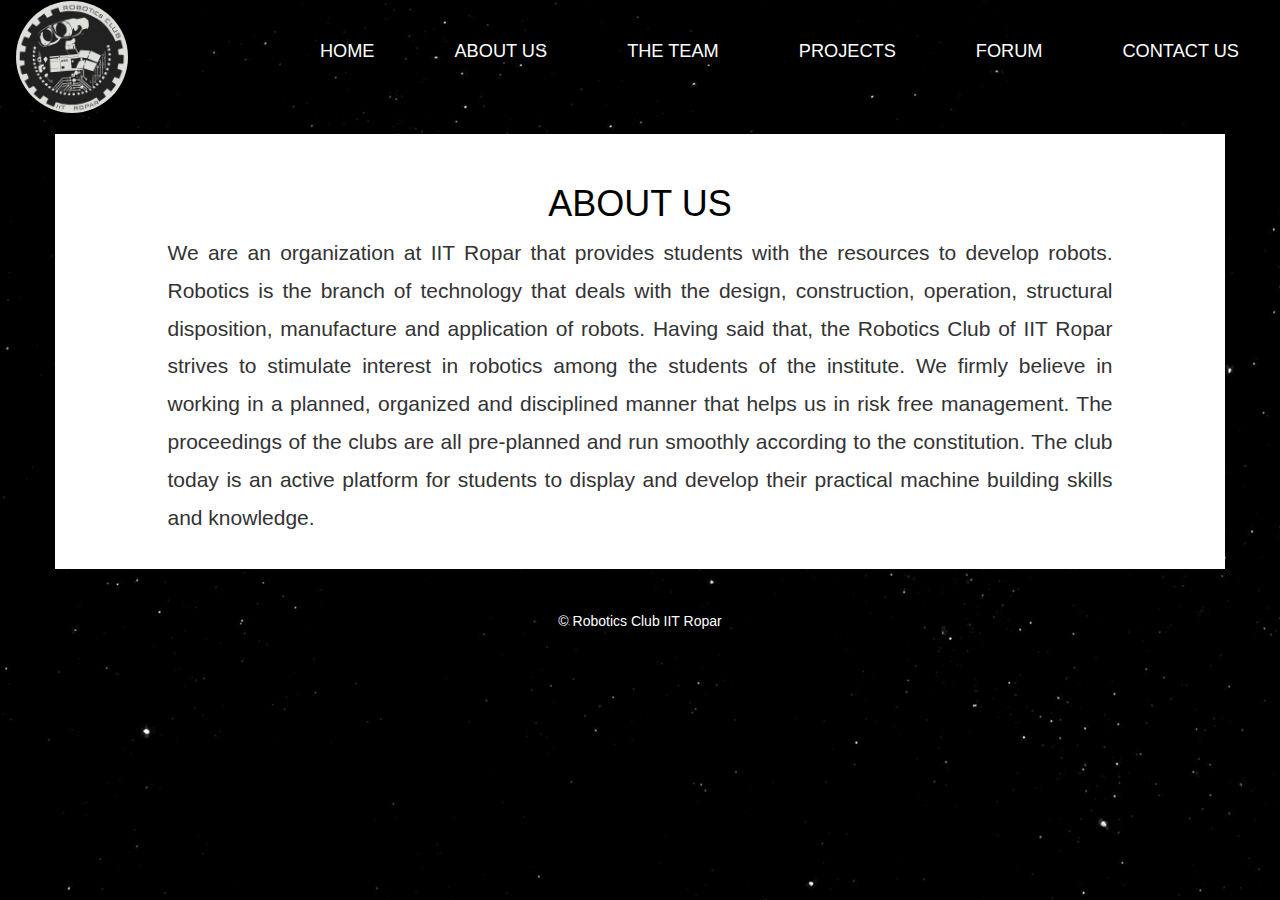
<file: html/about.html>
<!DOCTYPE html>
<head>
    <meta charset="utf-8">

<meta name="viewport" content="width=device-width, initial-scale=1.0">
    <!-- Facebook Icon -->
    <!-- Add icon library -->
<link rel="stylesheet" href="https://cdnjs.cloudflare.com/ajax/libs/font-awesome/4.7.0/css/font-awesome.min.css">
    <!--Google Icons -->
    <link rel="stylesheet" href="https://fonts.googleapis.com/icon?family=Material+Icons">
    <!-- Bootstrap -->
    <link rel="stylesheet" href="https://maxcdn.bootstrapcdn.com/bootstrap/3.3.7/css/bootstrap.min.css">
    <!-- CSS -->
    <link rel="stylesheet" href="../css/nav.css">
    <link rel="stylesheet" href="../css/about.css">
    <link rel="stylesheet" href="../css/footer.css">
    <!-- Font -->
    <link href="https://fonts.googleapis.com/css?family=Roboto" rel="stylesheet">
    <link href="https://fonts.googleapis.com/css?family=Roboto+Slab" rel="stylesheet">
    <!-- Javascript-->
    <script src="https://ajax.googleapis.com/ajax/libs/jquery/3.3.1/jquery.min.js"></script>

    <title>About-Robotics Club IITRPR</title>
    <link rel="shortcut icon" type="image/x-icon" href="../images/robotics_logo_icon.png" />
</head>

<body>
  <div class="stars"></div>
  <div class="twinkling"></div>
    <nav class="navbar navbar-inverse">
      <div class="container-fluid">
        <div class="navbar-header">
          <a class="navbar-left" href="home.html"><img class ="navbar-logo-img" src="../images/robotics_logo.png"  alt="Robotics_Club_Logo"></a>
        </div>
        <ul class="nav navbar-nav navbar-right">
          <li class="navbutton"><a href="home.html">HOME</a></li>
          <li class="navbutton"><a href="about.html">ABOUT US</a></li>
          <li class="navbutton"><a href="team.html">THE TEAM</a></li>
          <li class="navbutton"><a href="projects.html">PROJECTS</a></li>
            <li class="navbutton"><a href="forum.html">FORUM</a></li>
          <li class="navbutton"><a href="contact.html">CONTACT US</a>
        </ul>
      </div>
    </nav>

    <div class="container about-container">
        <div class="row">
            <div class="col-sm-1"></div>
            <div class="col-sm-10">
                <h1 class="about_heading">ABOUT US</h1>
                <p id="about-text">We are an organization at IIT Ropar that provides students with the resources to develop robots. Robotics is the branch of technology that deals with the design, construction, operation, structural disposition, manufacture and application of robots. Having said that, the Robotics Club of IIT Ropar strives to stimulate interest in robotics among the students of the institute. We firmly believe in working in a planned, organized and disciplined manner that helps us in risk free management. The proceedings of the clubs are all pre-planned and run smoothly according to the constitution. The club today is an active platform for students to display and develop their practical machine building skills and knowledge. </p>
            </div>
            <div class="col-sm-1"></div>
        </div>
    </div>

    <div id="footer" class="container">
        <p>© Robotics Club IIT Ropar</p>
    </div>
</body>
</file>
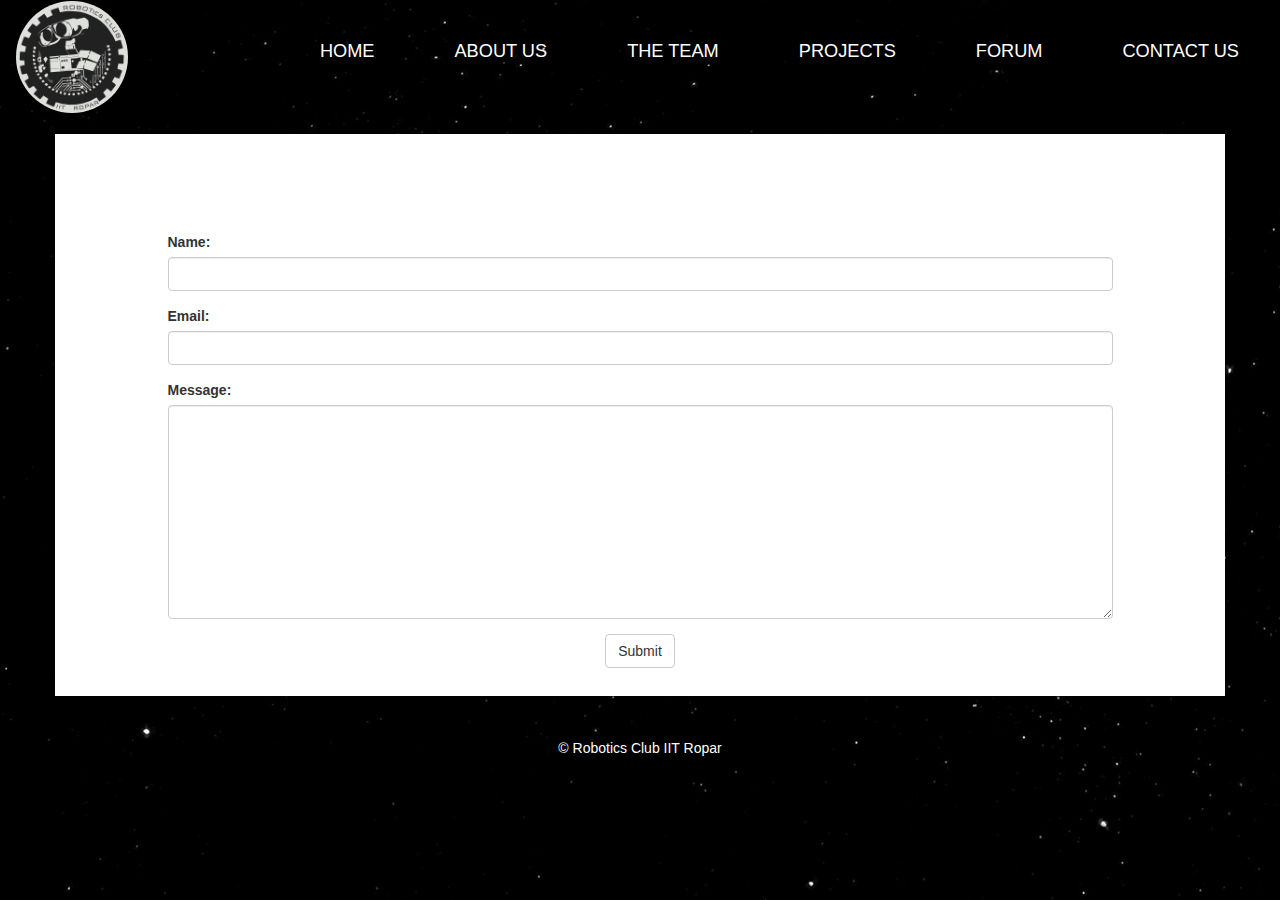
<file: html/contact.html>
<!DOCTYPE html>
<head>
    <meta charset="utf-8">

<meta name="viewport" content="width=device-width, initial-scale=1.0">
    <!-- Facebook Icon -->
    <!-- Add icon library -->
<link rel="stylesheet" href="https://cdnjs.cloudflare.com/ajax/libs/font-awesome/4.7.0/css/font-awesome.min.css">
    <!--Google Icons -->
    <link rel="stylesheet" href="https://fonts.googleapis.com/icon?family=Material+Icons">
    <!-- Bootstrap -->
    <link rel="stylesheet" href="https://maxcdn.bootstrapcdn.com/bootstrap/3.3.7/css/bootstrap.min.css">
    <!-- CSS -->
    <link rel="stylesheet" href="../css/nav.css">
    <link rel="stylesheet" href="../css/contact.css">
    <link rel="stylesheet" href="../css/footer.css">
    <!-- Font -->
    <link href="https://fonts.googleapis.com/css?family=Roboto" rel="stylesheet">
    <link href="https://fonts.googleapis.com/css?family=Roboto+Slab" rel="stylesheet">
    <!-- Javascript-->
    <script src="https://ajax.googleapis.com/ajax/libs/jquery/3.3.1/jquery.min.js"></script>

    <title>Contact Us-Robotics Club IITRPR</title>
    <link rel="shortcut icon" type="image/x-icon" href="../images/robotics_logo_icon.png" />
</head>

<body>
  <div class="stars"></div>
  <div class="twinkling"></div>
    <nav class="navbar navbar-inverse">
      <div class="container-fluid">
        <div class="navbar-header">
          <a class="navbar-left" href="home.html"><img class ="navbar-logo-img" src="../images/robotics_logo.png"  alt="Robotics_Club_Logo"></a>
        </div>
        <ul class="nav navbar-nav navbar-right">
          <li class="navbutton"><a href="home.html">HOME</a></li>
          <li class="navbutton"><a href="about.html">ABOUT US</a></li>
          <li class="navbutton"><a href="team.html">THE TEAM</a></li>
          <li class="navbutton"><a href="projects.html">PROJECTS</a></li>
            <li class="navbutton"><a href="forum.html">FORUM</a></li>
          <li class="navbutton"><a href="contact.html">CONTACT US</a>
        </ul>
      </div>
    </nav>

    <div class="container form-container">
        <div class="row">
            <div class="col-sm-1"></div>
            <div class="col-sm-10">
                <h1 class="team_heading">CONTACT FORM</h1>
                 <form action="mailto:robotics@iitrpr.ac.in" method="post" enctype="text/plain">
                      <div class="form-group">
                        <label for="name">Name:</label>
                        <input type="text" class="form-control" id="name">
                      </div>
                      <div class="form-group">
                        <label for="email">Email:</label>
                        <input type="email" class="form-control" id="email">
                      </div>
                      <div class="form-group">
                          <label for="message">Message:</label>
                          <textarea class="form-control" rows="10" id="message"></textarea>
                      </div>
                      <div id="submit-btn">
                        <button type="submit" class="btn btn-default">Submit</button>
                      </div>
                 </form>
            </div>
            <div class="col-sm-1"></div>
        </div>
    </div>

    <div id="footer" class="container">
        <p>© Robotics Club IIT Ropar</p>
    </div>
</body>
</file>
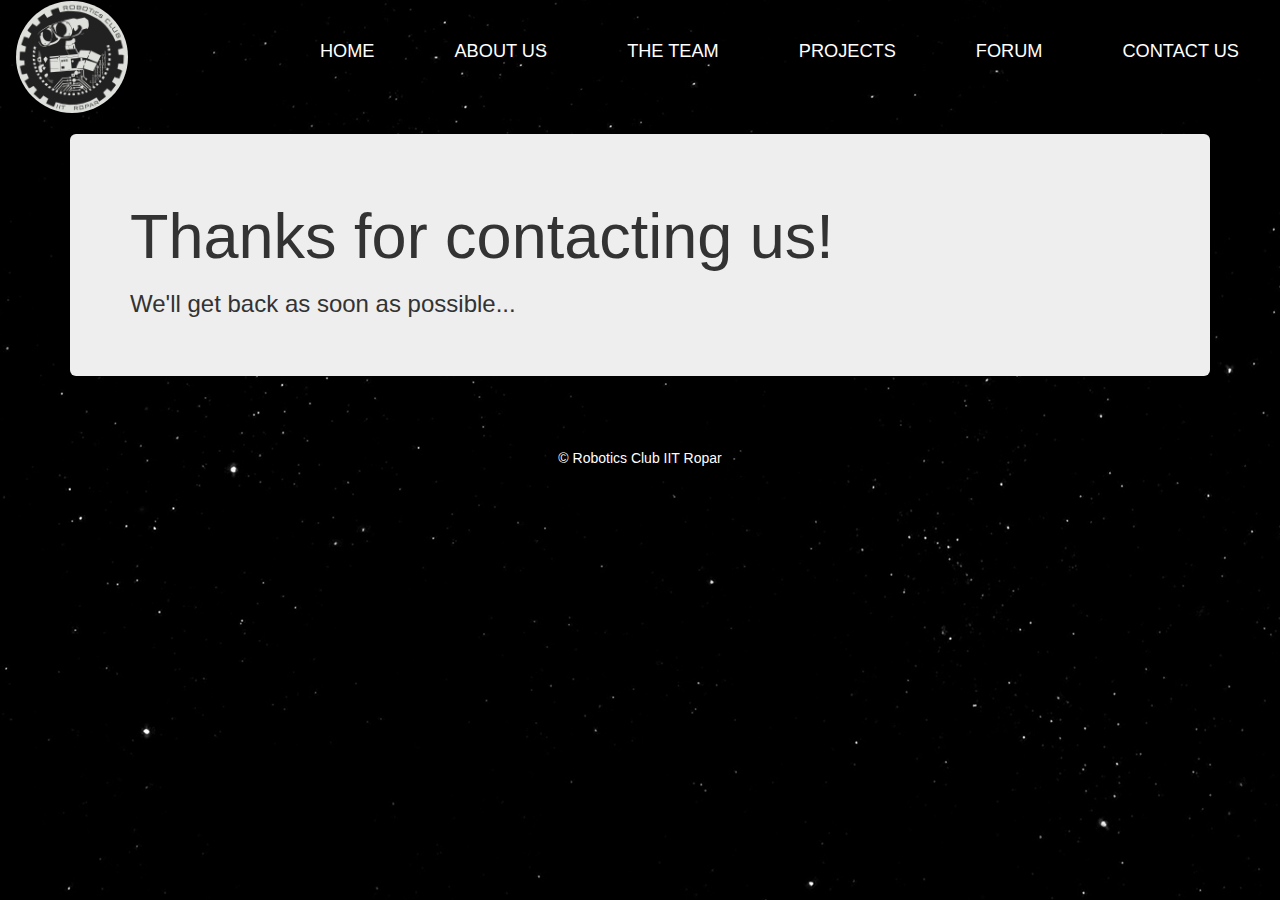
<file: html/contact_thanks.html>
<!DOCTYPE html>
<head>
    <meta charset="utf-8">

<meta name="viewport" content="width=device-width, initial-scale=1.0">
    <!-- Facebook Icon -->
    <!-- Add icon library -->
<link rel="stylesheet" href="https://cdnjs.cloudflare.com/ajax/libs/font-awesome/4.7.0/css/font-awesome.min.css">
    <!--Google Icons -->
    <link rel="stylesheet" href="https://fonts.googleapis.com/icon?family=Material+Icons">
    <!-- Bootstrap -->
    <link rel="stylesheet" href="https://maxcdn.bootstrapcdn.com/bootstrap/3.3.7/css/bootstrap.min.css">
    <!-- CSS -->
    <link rel="stylesheet" href="../css/nav.css">
    <link rel="stylesheet" href="../css/home.css">
    <link rel="stylesheet" href="../css/footer.css">
    <!-- Font -->
    <link href="https://fonts.googleapis.com/css?family=Roboto" rel="stylesheet">
    <link href="https://fonts.googleapis.com/css?family=Roboto+Slab" rel="stylesheet">
    <!-- Javascript-->
    <script src="https://ajax.googleapis.com/ajax/libs/jquery/3.3.1/jquery.min.js"></script>

    <title>Home-Robotics Club IITRPR</title>
    <link rel="shortcut icon" type="image/x-icon" href="../images/robotics_logo_icon.png" />
</head>

<body>
  <div class="stars"></div>
  <div class="twinkling"></div>
    <nav class="navbar navbar-inverse">
      <div class="container-fluid">
        <div class="navbar-header">
          <a class="navbar-left" href="home.html"><img class ="navbar-logo-img" src="../images/robotics_logo.png"  alt="Robotics_Club_Logo"></a>
        </div>
        <ul class="nav navbar-nav navbar-right">
          <li class="navbutton"><a href="home.html">HOME</a></li>
          <li class="navbutton"><a href="about.html">ABOUT US</a></li>
          <li class="navbutton"><a href="team.html">THE TEAM</a></li>
          <li class="navbutton"><a href="projects.html">PROJECTS</a></li>
            <li class="navbutton"><a href="forum.html">FORUM</a></li>
          <li class="navbutton"><a href="contact.html">CONTACT US</a>
        </ul>
      </div>
    </nav>
    <div class="container">
        <div  id="main_container" class="jumbotron">
            <h1 >
                Thanks for contacting us!
            </h1>
            <h3>
                We'll get back as soon as possible...
            </h3>
        </div>
    </div>
    <div id="footer" class="container">
        <p>© Robotics Club IIT Ropar</p>
    </div>
</body>
</file>
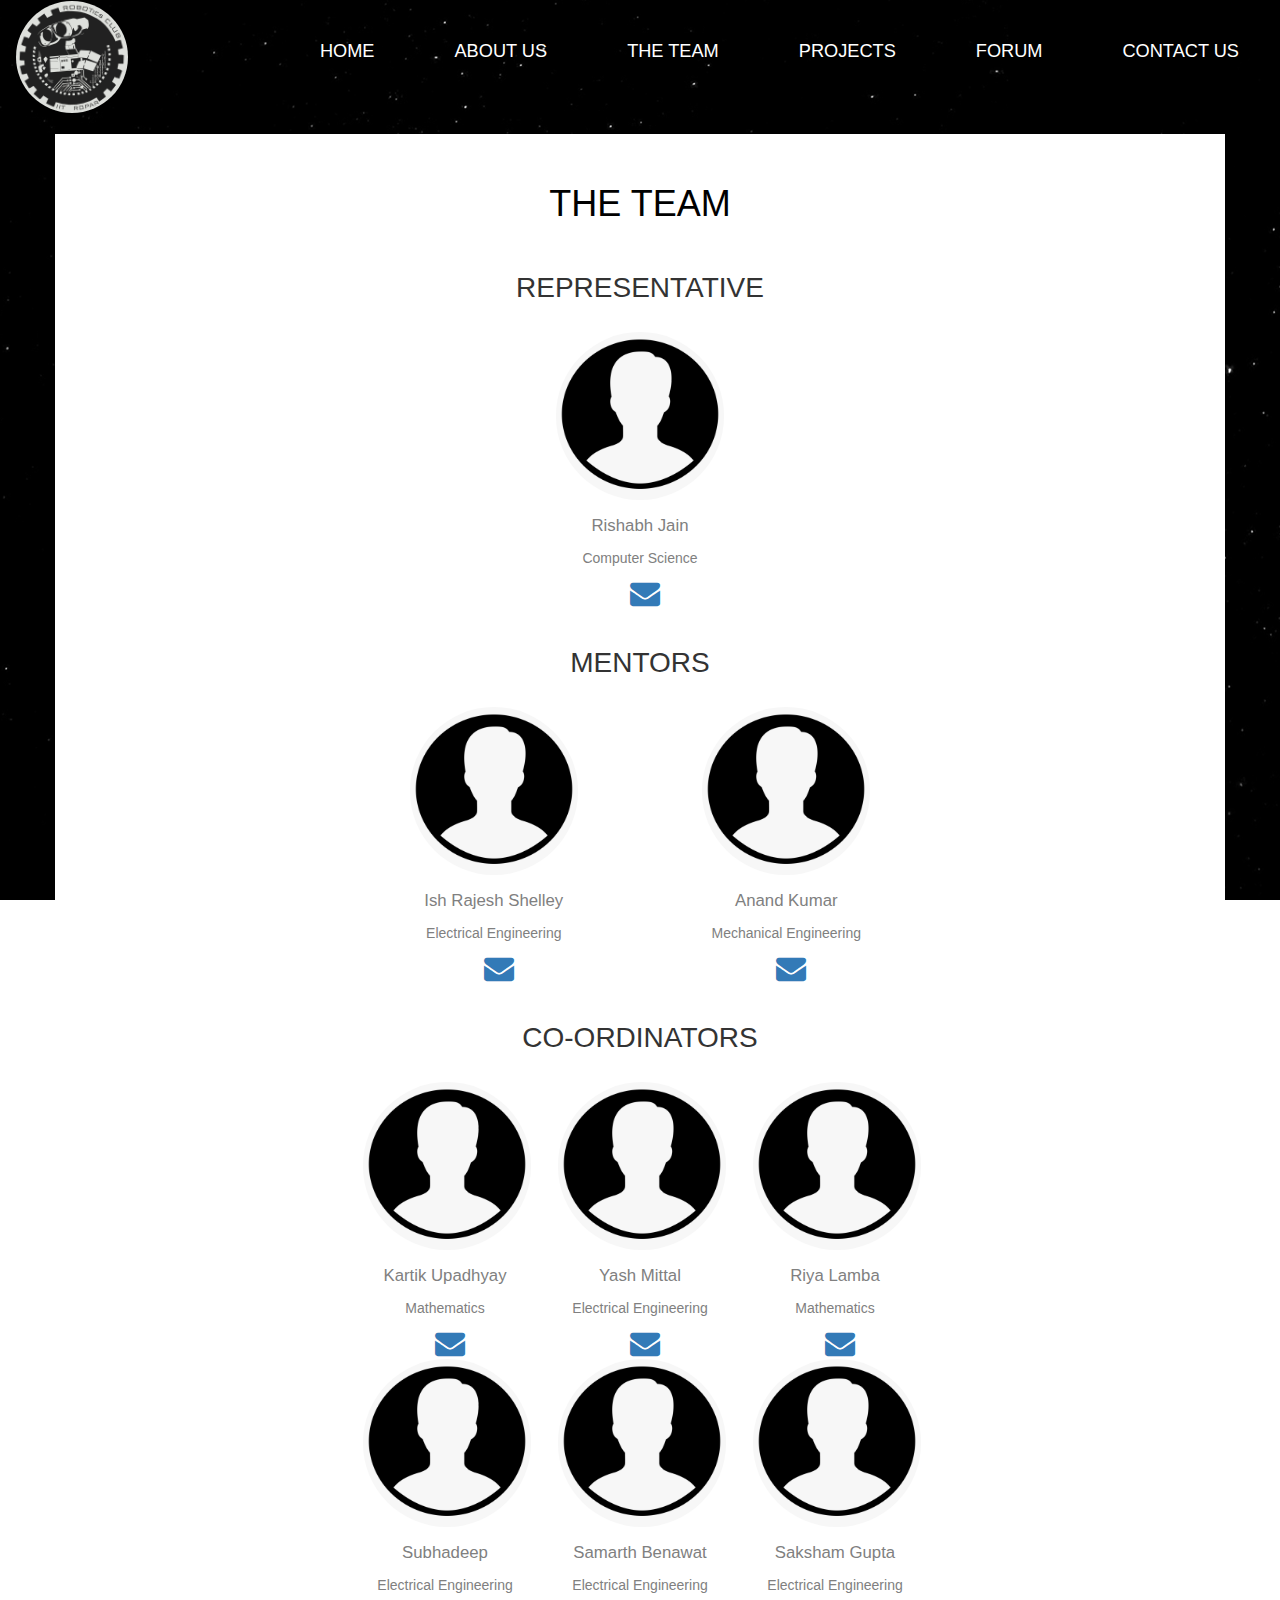
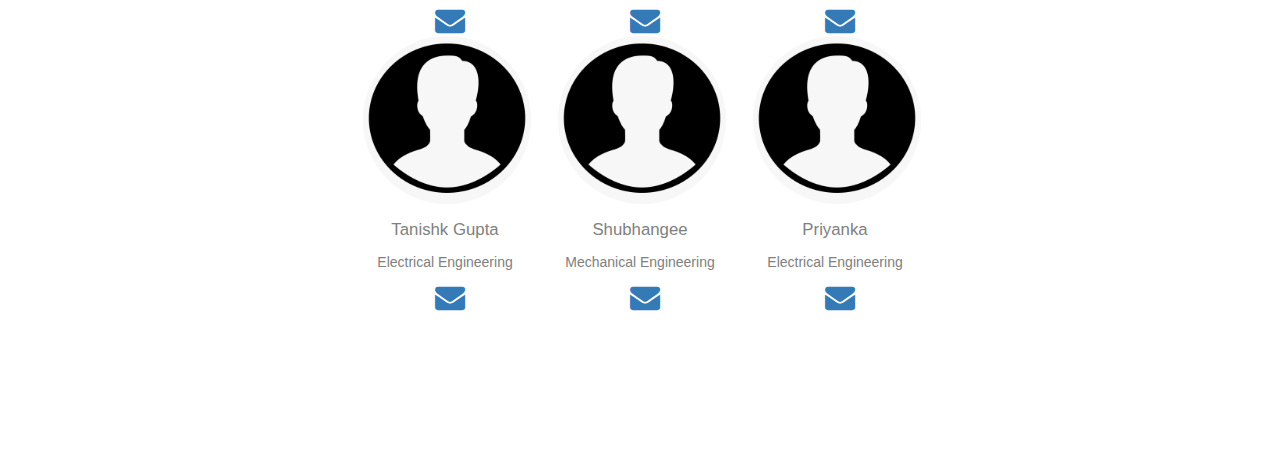
<file: html/team.html>
<!DOCTYPE html>

<head>
    <meta charset="utf-8">

    <meta name="viewport" content="width=device-width, initial-scale=1.0">
    <!-- Facebook Icon -->
    <!-- Add icon library -->
    <link rel="stylesheet" href="https://cdnjs.cloudflare.com/ajax/libs/font-awesome/4.7.0/css/font-awesome.min.css">
    <!--Google Icons -->
    <link rel="stylesheet" href="https://fonts.googleapis.com/icon?family=Material+Icons">
    <!-- Bootstrap -->
    <link rel="stylesheet" href="https://maxcdn.bootstrapcdn.com/bootstrap/3.3.7/css/bootstrap.min.css">
    <!-- CSS -->
    <link rel="stylesheet" href="../css/nav.css">
    <link rel="stylesheet" href="../css/team.css">
    <link rel="stylesheet" href="../css/footer.css">
    <!-- Font -->
    <link href="https://fonts.googleapis.com/css?family=Roboto" rel="stylesheet">
    <link href="https://fonts.googleapis.com/css?family=Roboto+Slab" rel="stylesheet">
    <!-- Javascript-->
    <script src="https://ajax.googleapis.com/ajax/libs/jquery/3.3.1/jquery.min.js"></script>
    <script src="../js/team.js"></script>
    <title>The Team-Robotics Club IITRPR</title>
    <link rel="shortcut icon" type="image/x-icon" href="../images/robotics_logo_icon.png" />
</head>

<body>
    <div class="stars"></div>
  <div class="twinkling"></div>
    <nav class="navbar navbar-inverse">
        <div class="container-fluid">
            <div class="navbar-header">
                <a class="navbar-left" href="home.html"><img class="navbar-logo-img" src="../images/robotics_logo.png"
                        alt="Robotics_Club_Logo"></a>
            </div>
            <ul class="nav navbar-nav navbar-right">
                <li class="navbutton"><a href="home.html">HOME</a></li>
                <li class="navbutton"><a href="about.html">ABOUT US</a></li>
                <li class="navbutton"><a href="team.html">THE TEAM</a></li>
                <li class="navbutton"><a href="projects.html">PROJECTS</a></li>
                <li class="navbutton"><a href="forum.html">FORUM</a></li>
                <li class="navbutton"><a href="contact.html">CONTACT US</a>
            </ul>
        </div>
    </nav>
    <div class="team_container container" xmlns="http://www.w3.org/1999/html">
        <!-- heading row -->
        <div class="row">
            <div class="col-sm-1"></div>
            <div class="col-sm-10">
                <h1 class="team_heading">THE TEAM</h1>
            </div>
            <div class="col-sm-1"></div>
        </div>
        <!--club representative heading row -->
        <div class="row">
            <div class="col-sm-1"></div>
            <div class="col-sm-10">
                <h3 class="representatives_heading">REPRESENTATIVE</h3>
            </div>
            <div class="col-sm-1"></div>
        </div>
        <!-- club representatives pics row-->
        <div class="row">
            <div>
                <img class="profile_pic" src="../images/image.png" alt="Rishabh">
                <div class="profile_detail">
                    <p class="profile_name">Rishabh Jain</p>
                    <p class="profile_info profile_department">Computer Science</p>
                    <span class="contact-icons">
                        <a id="iemail1" class="icon-link"><i class="fa fa-envelope" aria-hidden="true"></i></a>
                    </span>
                    <p id="email1" class="profile_info profile_email">2019csb1286@iitrpr.ac.in</p>
                </div>
            </div>
        </div>
        <!-- MENTOR ##################################-->
        <div class="row">
            <div class="col-sm-1"></div>
            <div class="col-sm-10">
                <h3 class="representatives_heading">MENTORS</h3>
            </div>
            <div class="col-sm-1"></div>
        </div>
        <!-- club representatives pics row-->
        <div class="row">
            <!--<div class="col-sm-2"></div>-->
            <div class="col-sm-3"></div>
            <div class="col-sm-3">
                <img class="profile_pic" src="../images/image.png" alt="Ish">
                <div class="profile_detail">
                    <p class="profile_name">Ish Rajesh Shelley</p>
                    <p class="profile_info profile_department">Electrical Engineering</p>
                    <span class="contact-icons">
                        <a id="iemail2" class="icon-link"><i class="fa fa-envelope" aria-hidden="true"></i></a>
                    </span>
                    <p id="email2" class="profile_info profile_email"></p>
                </div>
            </div>
            <div class="col-sm-3">
                <img class="profile_pic" src="../images/image.png" alt="Anand">
                <div class="profile_detail">
                    <p class="profile_name">Anand Kumar</p>
                    <p class="profile_info profile_department">Mechanical Engineering</p>
                    <span class="contact-icons">
                        <!-- <a id="iphone5" class="icon-link"><i class="fa fa-phone-square" aria-hidden="true"></i></a> -->
                        <a id="iemail3" class="icon-link"><i class="fa fa-envelope" aria-hidden="true"></i></a>
                        <!-- <a class="icon-link" href="https://www.facebook.com/lakshay.narang.06"><i
                                class="fa fa-facebook-square" aria-hidden="true"></i></a> -->
                    </span>
                    <!-- <p id="phone5" class="profile_info profile_phone">8950809292</p> -->
                    <p id="email3" class="profile_info profile_email">gs.tech@iitrpr.ac.in</p>
                </div>
            </div>
            <div class="col-sm-3">

            </div>
            <div class="col-sm-2"></div>
        </div>


        <!-- coordinators -->

        <div class="row">
            <div class="col-sm-1"></div>
            <div class="col-sm-10">
                <h1 class="representatives_heading">CO-ORDINATORS</h1>
            </div>
            <div class="col-sm-1"></div>
        </div>
        <div class="row">
            <div class="col-sm-3"></div>
            <div class="col-sm-2">
                <img class="profile_pic" src="../images/image.png" alt="kartik">
                <div class="profile_detail">
                    <p class="profile_name">Kartik Upadhyay</p>
                    <p class="profile_info profile_department">Mathematics</p>
                    <span class="contact-icons">
                        <a id="iemail4" class="icon-link"><i class="fa fa-envelope" aria-hidden="true"></i></a>
                    </span>
                    <p id="email4" class="profile_info profile_email">2019mcb1223@iitrpr.ac.in</p>
                </div>
            </div>
            <div class="col-sm-2">
                <img class="profile_pic" src="../images/image.png" alt="yash">
                <div class="profile_detail">
                    <p class="profile_name">Yash Mittal</p>
                    <p class="profile_info profile_department">Electrical Engineering</p>
                    <span class="contact-icons">
                        <a id="iemail5" class="icon-link"><i class="fa fa-envelope" aria-hidden="true"></i></a>
                    </span>
                    <p id="email5" class="profile_info profile_email">2019eeb1210@iitrpr.ac.in</p>
                </div>
            </div>
            <div class="col-sm-2">
                <img class="profile_pic" src="../images/image.png" alt="riya">
                <div class="profile_detail">
                    <p class="profile_name">Riya Lamba</p>
                    <p class="profile_info profile_department">Mathematics</p>
                    <span class="contact-icons">
                        <a id="iemail6" class="icon-link"><i class="fa fa-envelope" aria-hidden="true"></i></a>
                    </span>
                    <p id="email6" class="profile_info profile_email">2019mcb1229@iitrpr.ac.in</p>
                </div>
            </div>
            <div class="col-sm-3"></div>

        </div>
        <div class="row">
            <div class="col-sm-3"></div>
            <div class="col-sm-2">
                <img class="profile_pic" src="../images/image.png" alt="subhadeep">
                <div class="profile_detail">
                    <p class="profile_name">Subhadeep</p>
                    <p class="profile_info profile_department">Electrical Engineering</p>
                    <span class="contact-icons">
                        <a id="iemail7" class="icon-link"><i class="fa fa-envelope" aria-hidden="true"></i></a>
                    </span>
                    <p id="email7" class="profile_info profile_email">2019eeb1203@iitrpr.ac.in</p>
                </div>
            </div>
            <div class="col-sm-2">
                <img class="profile_pic" src="../images/image.png" alt="samarth">
                <div class="profile_detail">
                    <p class="profile_name">Samarth Benawat</p>
                    <p class="profile_info profile_department">Electrical Engineering</p>
                    <span class="contact-icons">
                        <a id="iemail8" class="icon-link"><i class="fa fa-envelope" aria-hidden="true"></i></a>
                    </span>
                    <p id="email8" class="profile_info profile_email">2019eeb1191@iitrpr.ac.in</p>
                </div>
            </div>
            <div class="col-sm-2">
                <img class="profile_pic" src="../images/image.png" alt="saksham">
                <div class="profile_detail">
                    <p class="profile_name">Saksham Gupta</p>
                    <p class="profile_info profile_department">Electrical Engineering</p>
                    <span class="contact-icons">
                        <a id="iemail9" class="icon-link"><i class="fa fa-envelope" aria-hidden="true"></i></a>
                    </span>
                    <p id="email9" class="profile_info profile_email">2019eeb1181@iitrpr.ac.in</p>
                </div>
            </div>
            <div class="col-sm-3"></div>

        </div>

        <div class="row">
            <div class="col-sm-3"></div>
            <div class="col-sm-2">
                <img class="profile_pic" src="../images/image.png" alt="tanishk">
                <div class="profile_detail">
                    <p class="profile_name">Tanishk Gupta</p>
                    <p class="profile_info profile_department">Electrical Engineering</p>
                    <span class="contact-icons">
                        <a id="iemail10" class="icon-link"><i class="fa fa-envelope" aria-hidden="true"></i></a>
                    </span>
                    <p id="email10" class="profile_info profile_email">2019eeb1205@iitrpr.ac.in</p>
                </div>
            </div>
            <div class="col-sm-2">
                <img class="profile_pic" src="../images/image.png" alt="shubhangee">
                <div class="profile_detail">
                    <p class="profile_name">Shubhangee</p>
                    <p class="profile_info profile_department">Mechanical Engineering</p>
                    <span class="contact-icons">
                        <a id="iemail11" class="icon-link"><i class="fa fa-envelope" aria-hidden="true"></i></a>
                    </span>
                    <p id="email11" class="profile_info profile_email">2019meb1298@iitrpr.ac.in</p>
                </div>
            </div>
            <div class="col-sm-2">
                <img class="profile_pic" src="../images/image.png" alt="priyanka">
                <div class="profile_detail">
                    <p class="profile_name">Priyanka</p>
                    <p class="profile_info profile_department">Electrical Engineering</p>
                    <span class="contact-icons">
                        <a id="iemail12" class="icon-link"><i class="fa fa-envelope" aria-hidden="true"></i></a>
                    </span>
                    <p id="email12" class="profile_info profile_email">2019eeb1181@iitrpr.ac.in</p>
                </div>
            </div>
            <div class="col-sm-3"></div>
        </div>
    </div>
    <div id="footer" class="container">
        <p>© Robotics Club IIT Ropar</p>
    </div>
</body>
</file>
<file: css/nav.css>
.navbar{
    background-color:transparent;
    background:transparent;
    border-color:transparent;
}

.navbutton{
    height:100%;
    vertical-align:center;
    text-align:center;
}
.navbar li{
    color:transparent;
    padding:25px;
    vertical-align:center;
    font-size:1.3em;
    font-family: 'Trebuchet MS', 'Lucida Sans Unicode', 'Lucida Grande', 'Lucida Sans', Arial, sans-serif;
}

.navbar li a:link{
    color:white;
}
.navbar li a:visited{
    color:white;
}
.navbar li a:hover{
    color:white !important;
}
.navbar li a:active{
    color:white;
}
/* .navbar li a:link{
    color:black;
}
.navbar li a:visited{
    color:black;
}
.navbar li a:hover{
    color:black !important;
}
.navbar li a:active{
    color:black;
} */

.navbar-logo-img{
    width:8em;
    height:8em;
    border-radius:50%;
}

@keyframes move-twink-back {
    from {background-position:0 0;}
    to {background-position:-10000px 5000px;}
}
@-webkit-keyframes move-twink-back {
    from {background-position:0 0;}
    to {background-position:-10000px 5000px;}
}
@-moz-keyframes move-twink-back {
    from {background-position:0 0;}
    to {background-position:-10000px 5000px;}
}
@-ms-keyframes move-twink-back {
    from {background-position:0 0;}
    to {background-position:-10000px 5000px;}
}

/* @keyframes move-clouds-back {
    from {background-position:0 0;}
    to {background-position:10000px 0;}
}
@-webkit-keyframes move-clouds-back {
    from {background-position:0 0;}
    to {background-position:10000px 0;}
}
@-moz-keyframes move-clouds-back {
    from {background-position:0 0;}
    to {background-position:10000px 0;}
}
@-ms-keyframes move-clouds-back {
    from {background-position: 0;}
    to {background-position:10000px 0;}
} */

.stars, .twinkling{
  position: absolute;
  top:0;
  left:0;
  right:0;
  bottom:0;
  width:100%;
  height:100%;
  display:block;
}

.stars {
  background:#000 url(../images/stars.png) repeat top center;
  z-index:-10;
}

.twinkling{
  background:transparent url(../images/twinkling.png) repeat top center;
  z-index:-9;

  -moz-animation:move-twink-back 200s linear infinite;
  -ms-animation:move-twink-back 200s linear infinite;
  -o-animation:move-twink-back 200s linear infinite;
  -webkit-animation:move-twink-back 200s linear infinite;
  animation:move-twink-back 200s linear infinite;
}
</file>
<file: css/about.css>
.about-container{
    background-color:white;
}

#about-text{
    font-family: 'Trebuchet MS', 'Lucida Sans Unicode', 'Lucida Grande', 'Lucida Sans', Arial, sans-serif;
    margin-bottom:1.54em;
    line-height: 1.8;
    text-align:justify;
    font-size:1.5em;
}

.about_heading{
    margin-top:1.4em;
    color:black;
    text-align:center;

}
</file>
<file: css/footer.css>
#footer{
    color:white;
    text-align:center;
    padding-top:1em;
    padding-bottom:1em;
    margin-top:2em;
    margin-bottom:2em;
}
</file>
<file: css/contact.css>
#submit-btn{
    text-align:center;
}
.form-container{
    background-color:white;
    padding-top:2em;
    padding-bottom:2em;
}

.team_heading{
    color:white;
    text-align:center;

}
</file>
<file: css/home.css>
#welcome-heading{
    font-size:4em;
    color:white;
    margin: auto;
    width: 20%;
    margin-top:4em;
    padding: 10px;
}
</file>
<file: css/team.css>
.team_heading{
    margin-top:1.4em;
    color:black;
    text-align:center;
    /* font-family: 'Segoe UI', Tahoma, Geneva, Verdana, sans-serif; */
}
.representatives_heading{
    text-align:center;
    font-family: 'Trebuchet MS', 'Lucida Sans Unicode', 'Lucida Grande', 'Lucida Sans', Arial, sans-serif;
    margin-top:1.4em;
    margin-bottom:1em;
    font-size:2em;
}
.team_container{
    background-color:white;
    padding-bottom:2em;
    position:relative;
}
.profile_pic{
    align-items: center;
    height:12em;
    width:12em;
    border-radius:50%;
    display: block;
    margin-left: auto;
    margin-right: auto;
}
.profile_pic:hover{
    border:6px solid rgb(148, 150, 153, 0.3);
}
.profile_detail{
    text-align:center;
    align-items: center;
    margin-top:1em;
}
.profile_name{
    text-align:center;
    /* font-family: 'Roboto Slab', serif; */
    font-family: 'Trebuchet MS', 'Lucida Sans Unicode', 'Lucida Grande', 'Lucida Sans', Arial, sans-serif;
    font-size: 1.2em;
    color:grey;
}
.profile_info{
    text-align:center;
    /* font-family:'Roboto',serif; */
    font-family: 'Trebuchet MS', 'Lucida Sans Unicode', 'Lucida Grande', 'Lucida Sans', Arial, sans-serif;
    font-size:1em;
    color:grey;
}
.profile_phone{
    margin-top:0.5em;
}
.profile_email{
    margin-top:0.5em;
}
i{
    font-size:1.5em;
}
.icon-link{
    text-align:center;
}
.fa {
    position:relative;
    padding-left: 0.7em;
    padding-right:0.7em;
    font-size: 30px;
    width: 20px;
    text-align: center;
    text-decoration: none;
}
.contact-icons{
    margin-right:1.4em;
}

.row{
    align-items: center;
}
</file>
